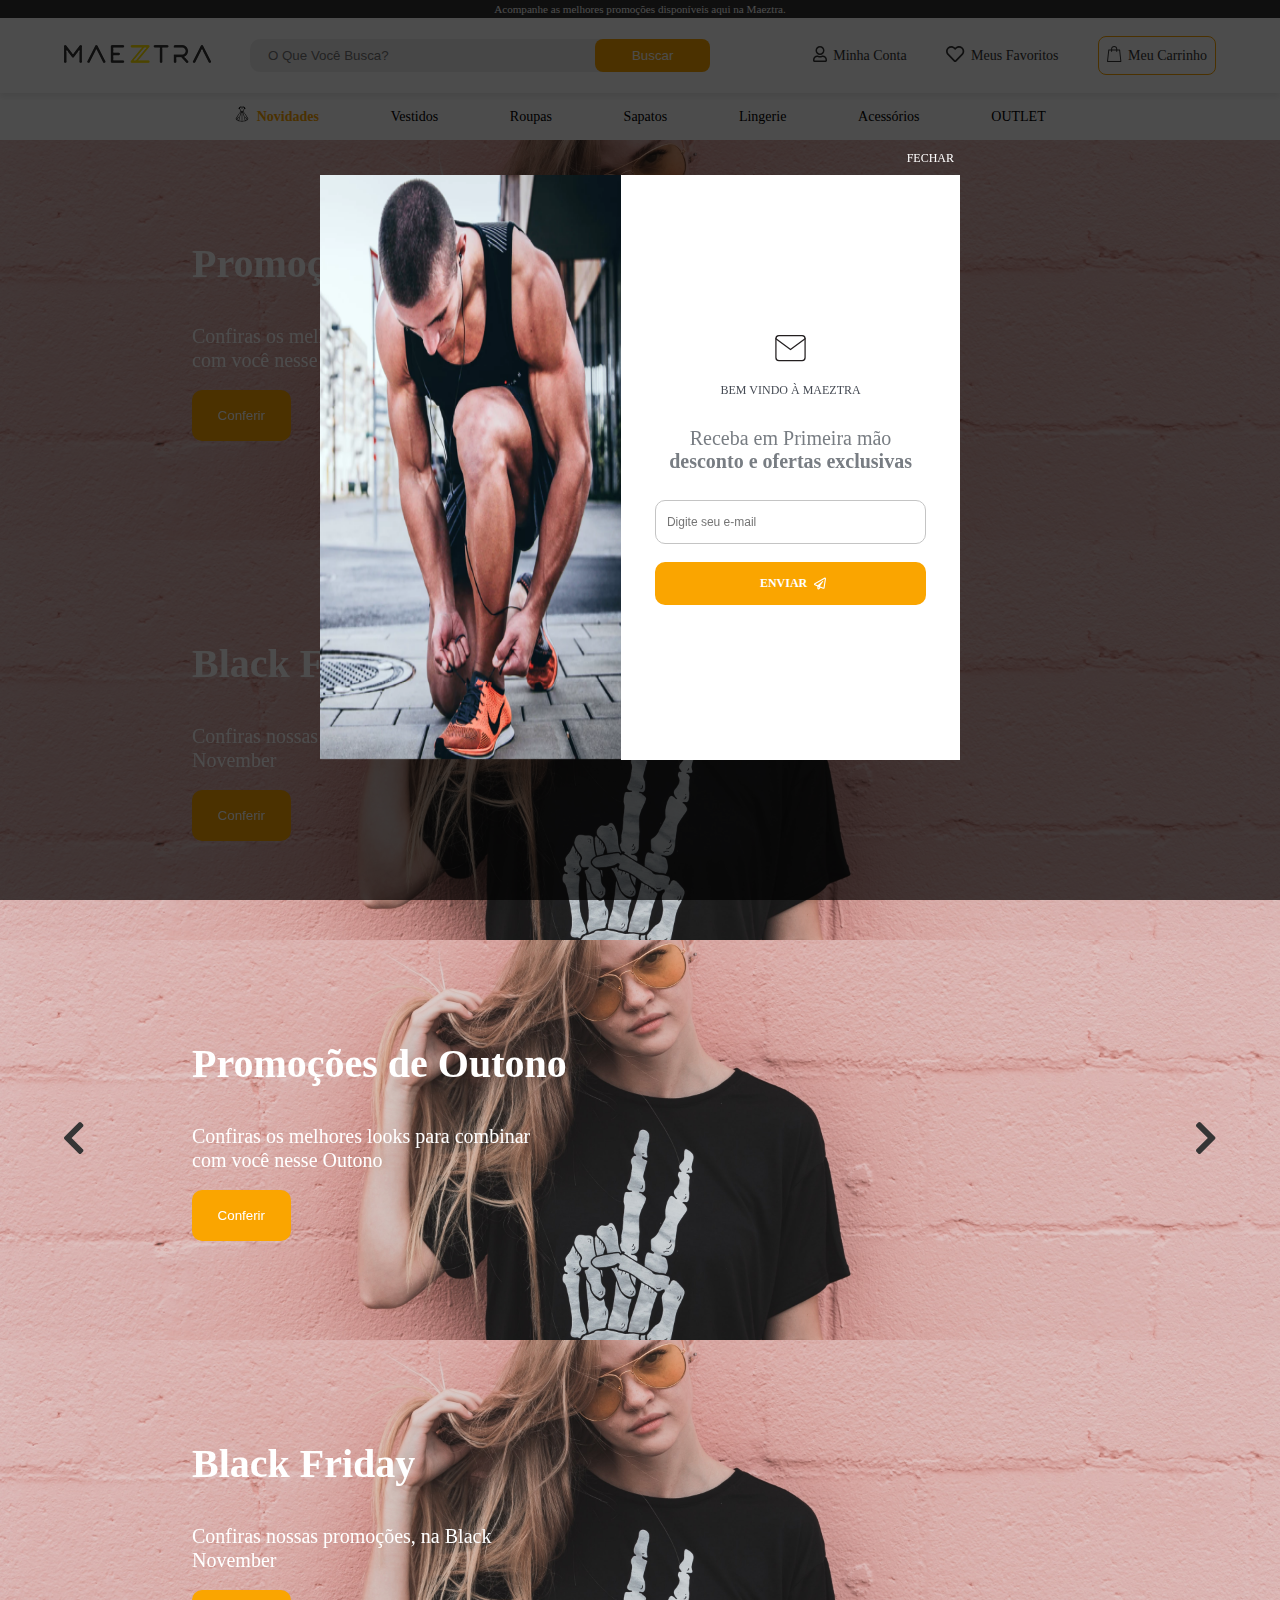
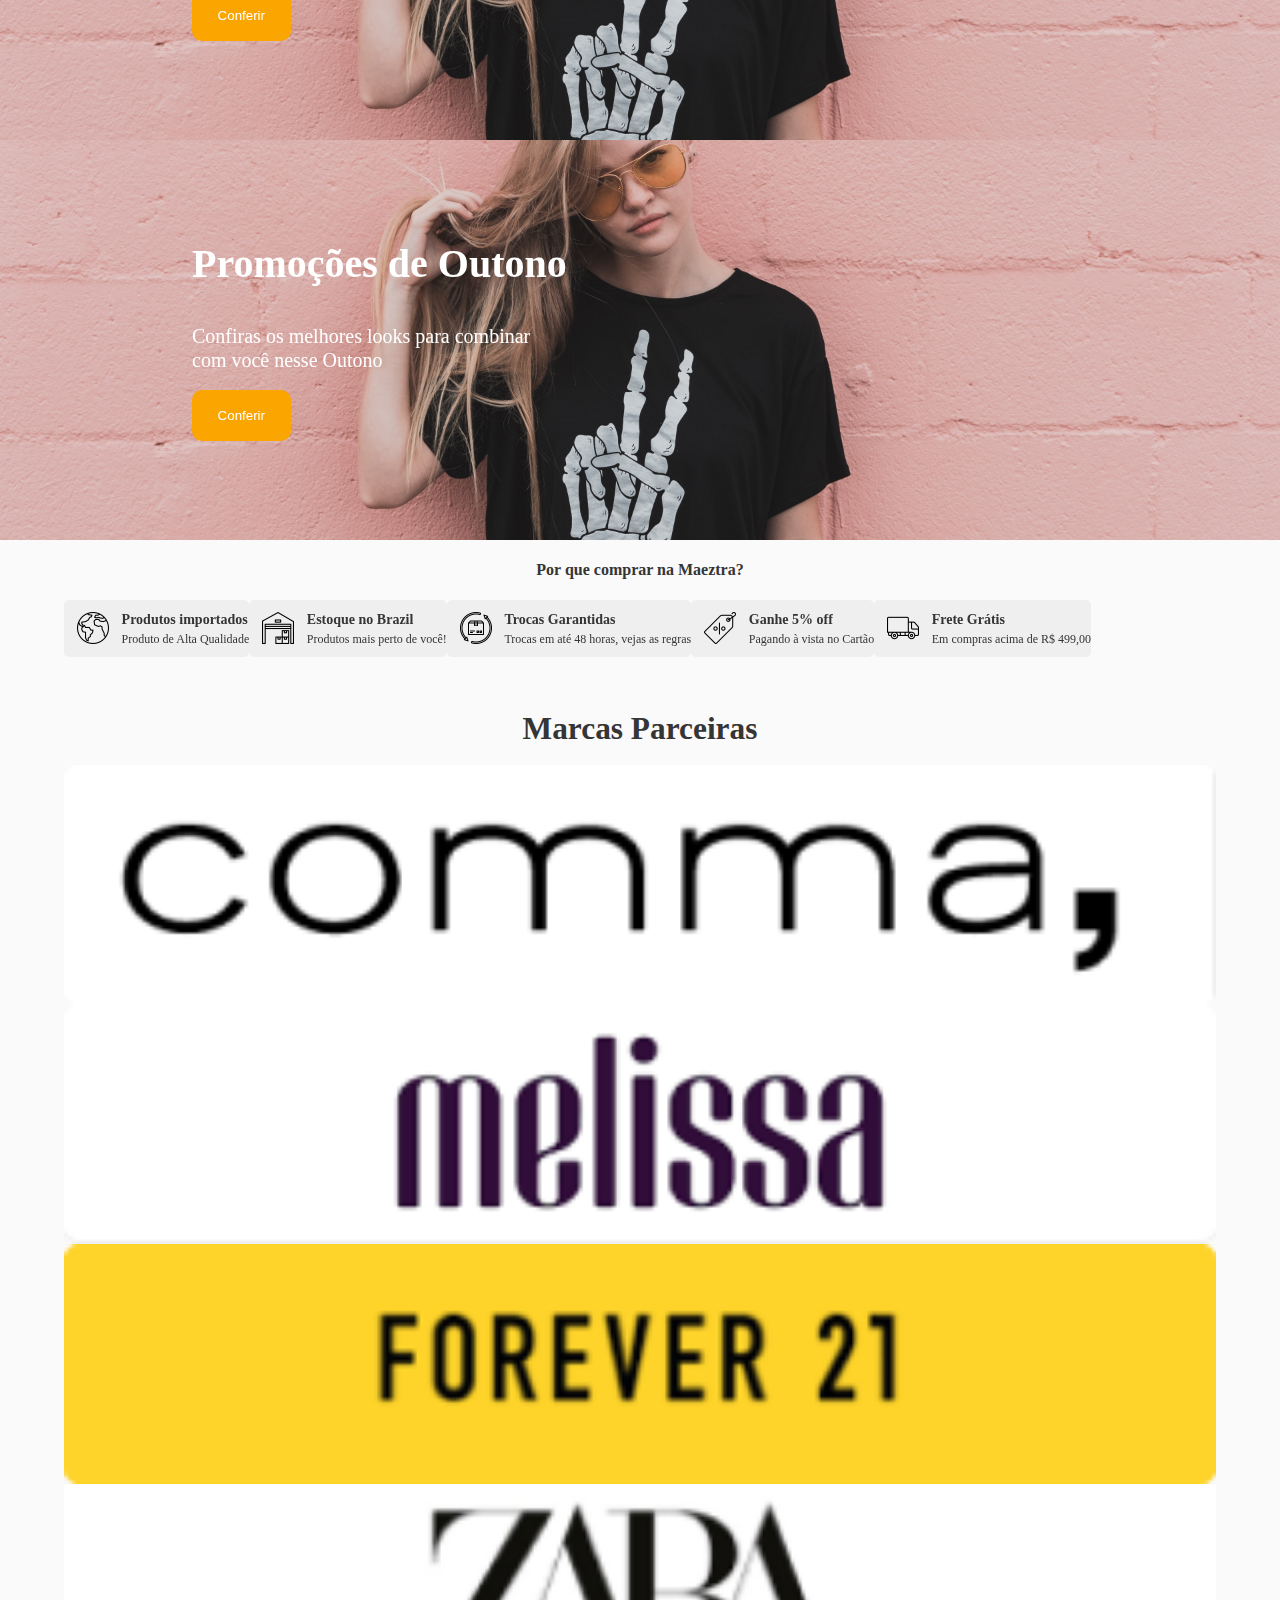
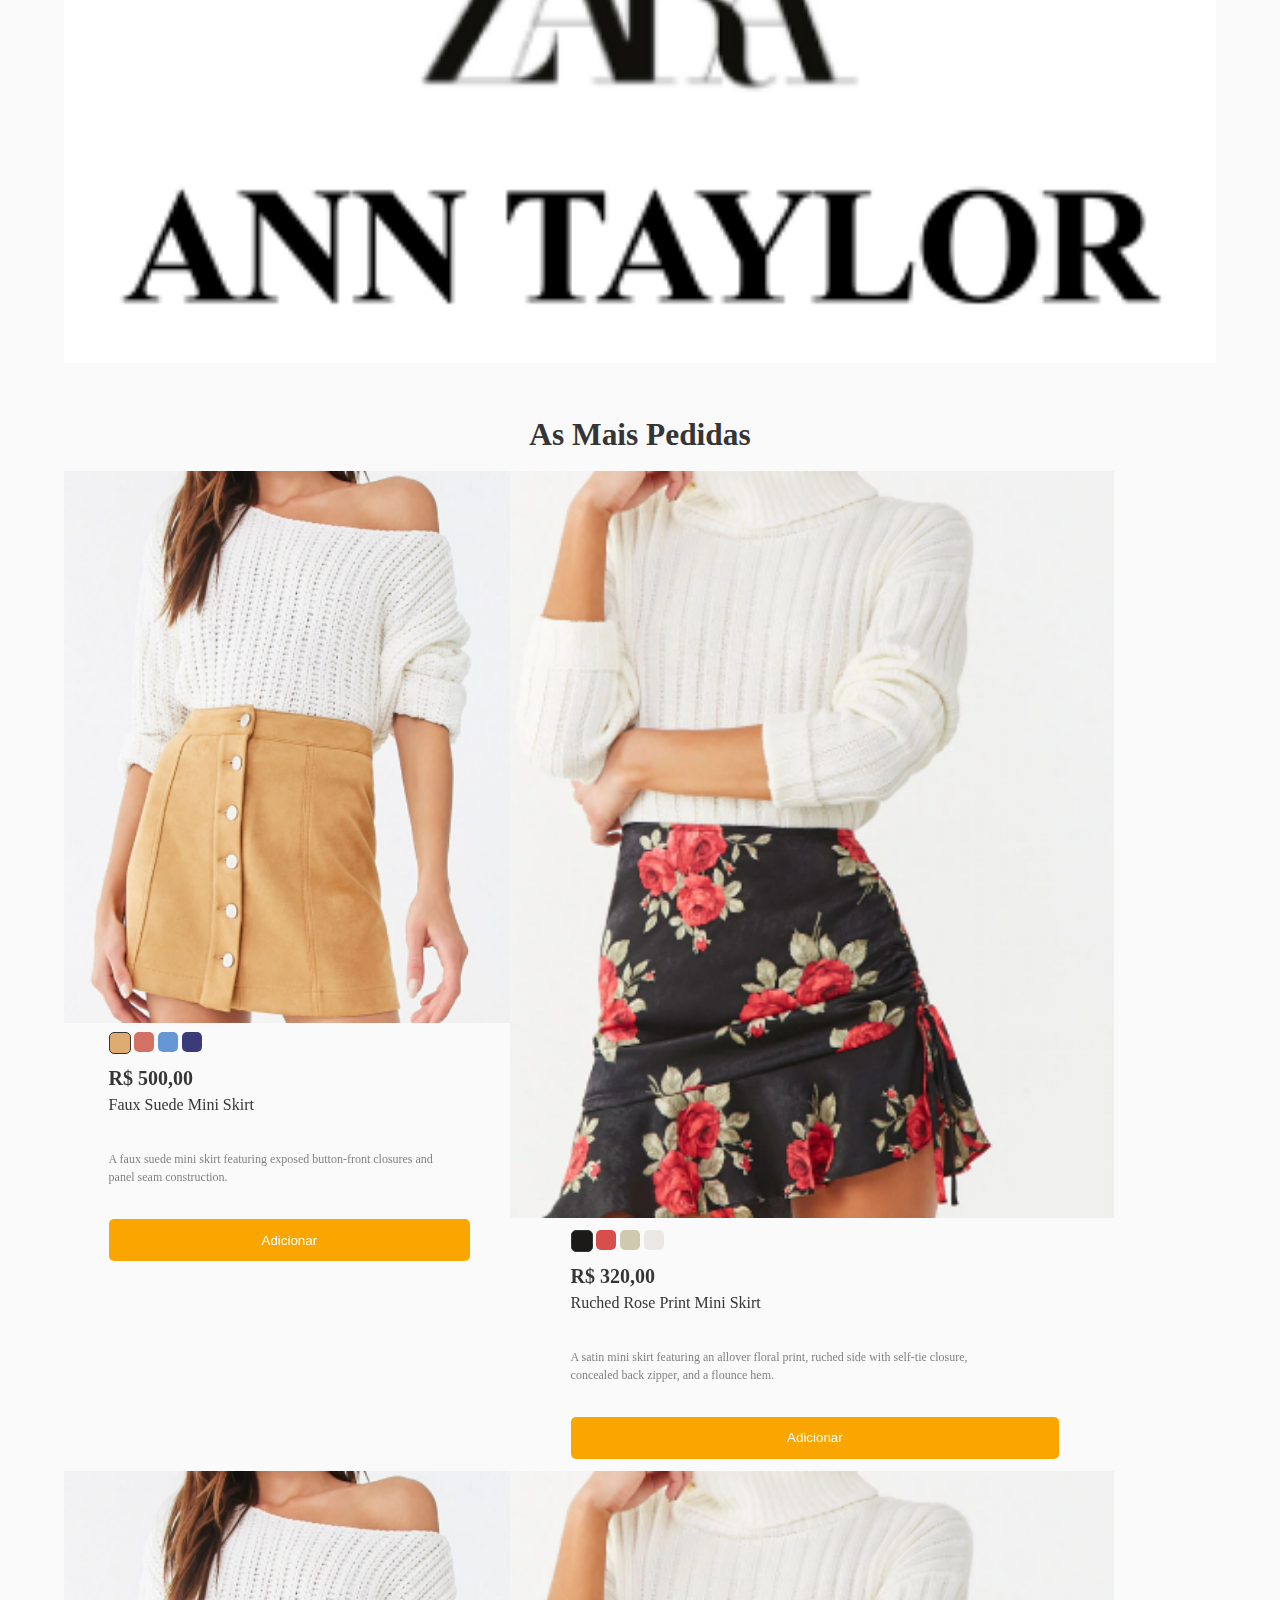
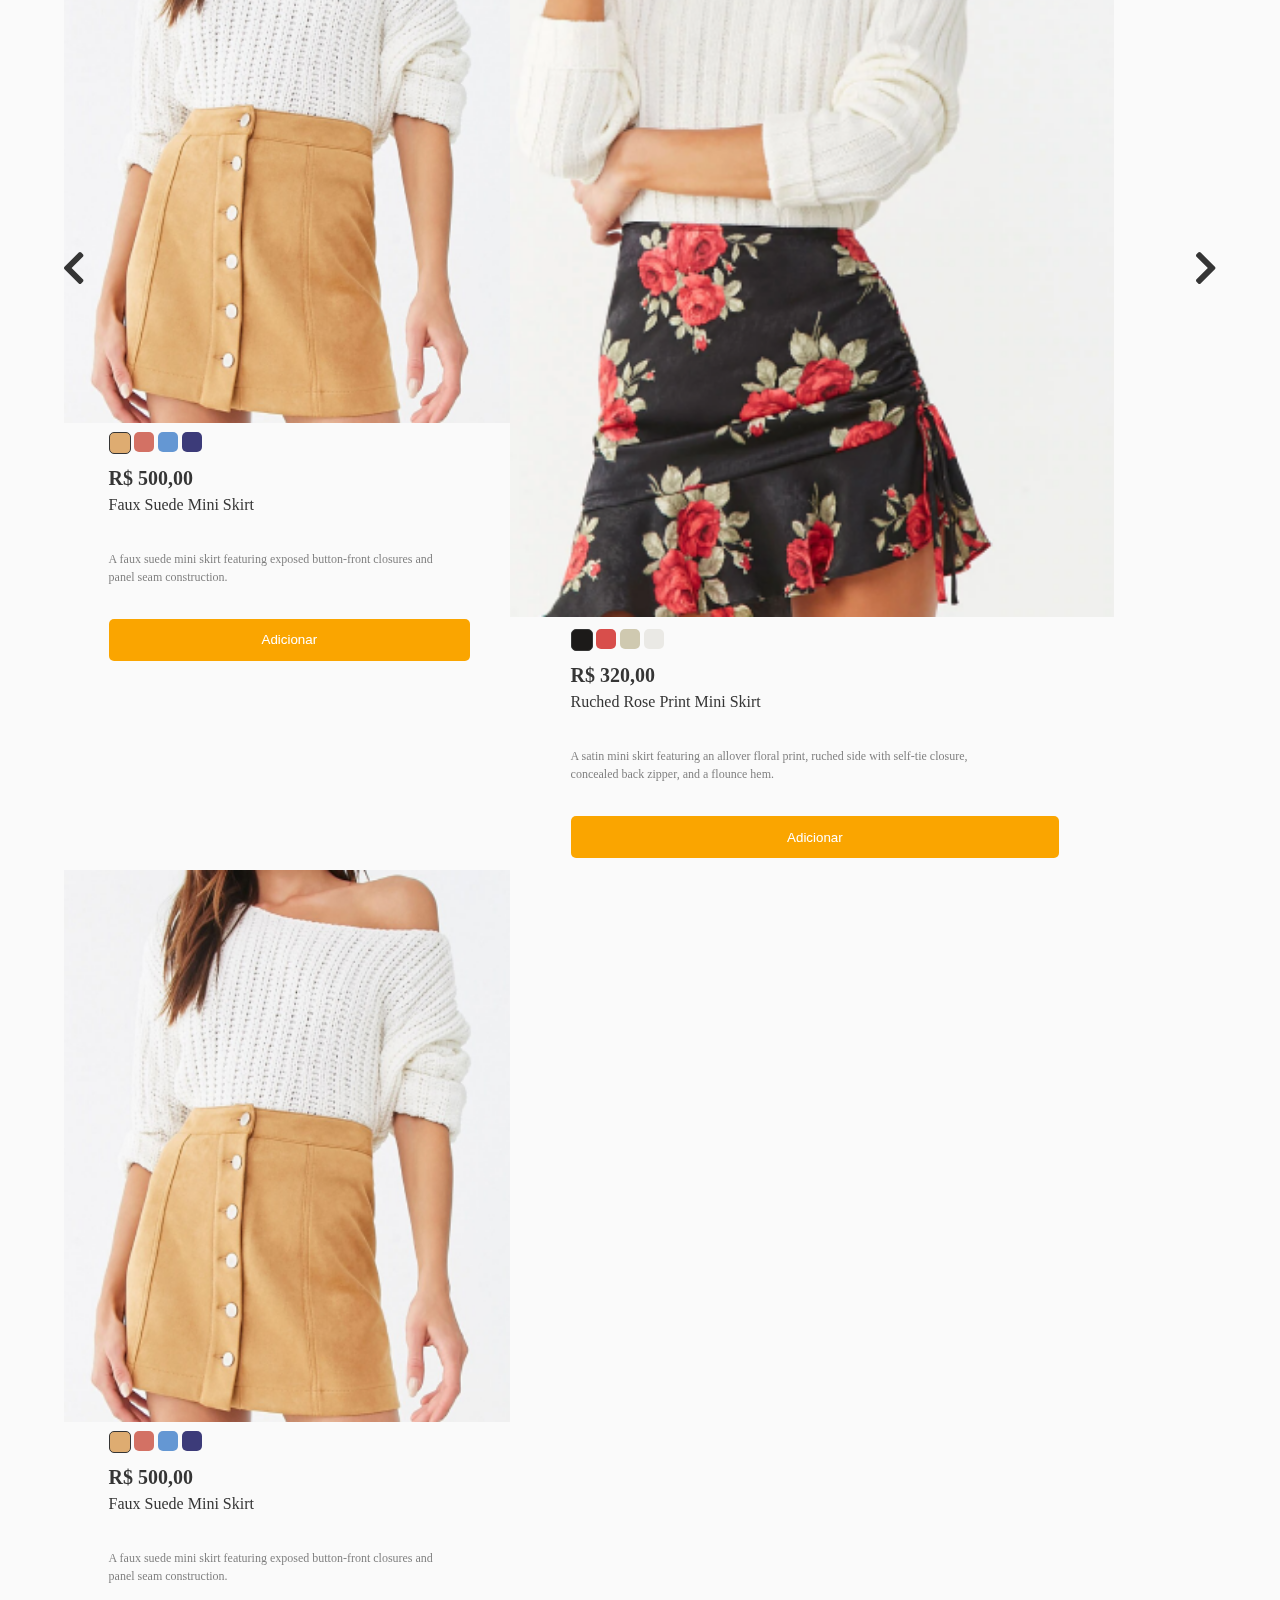
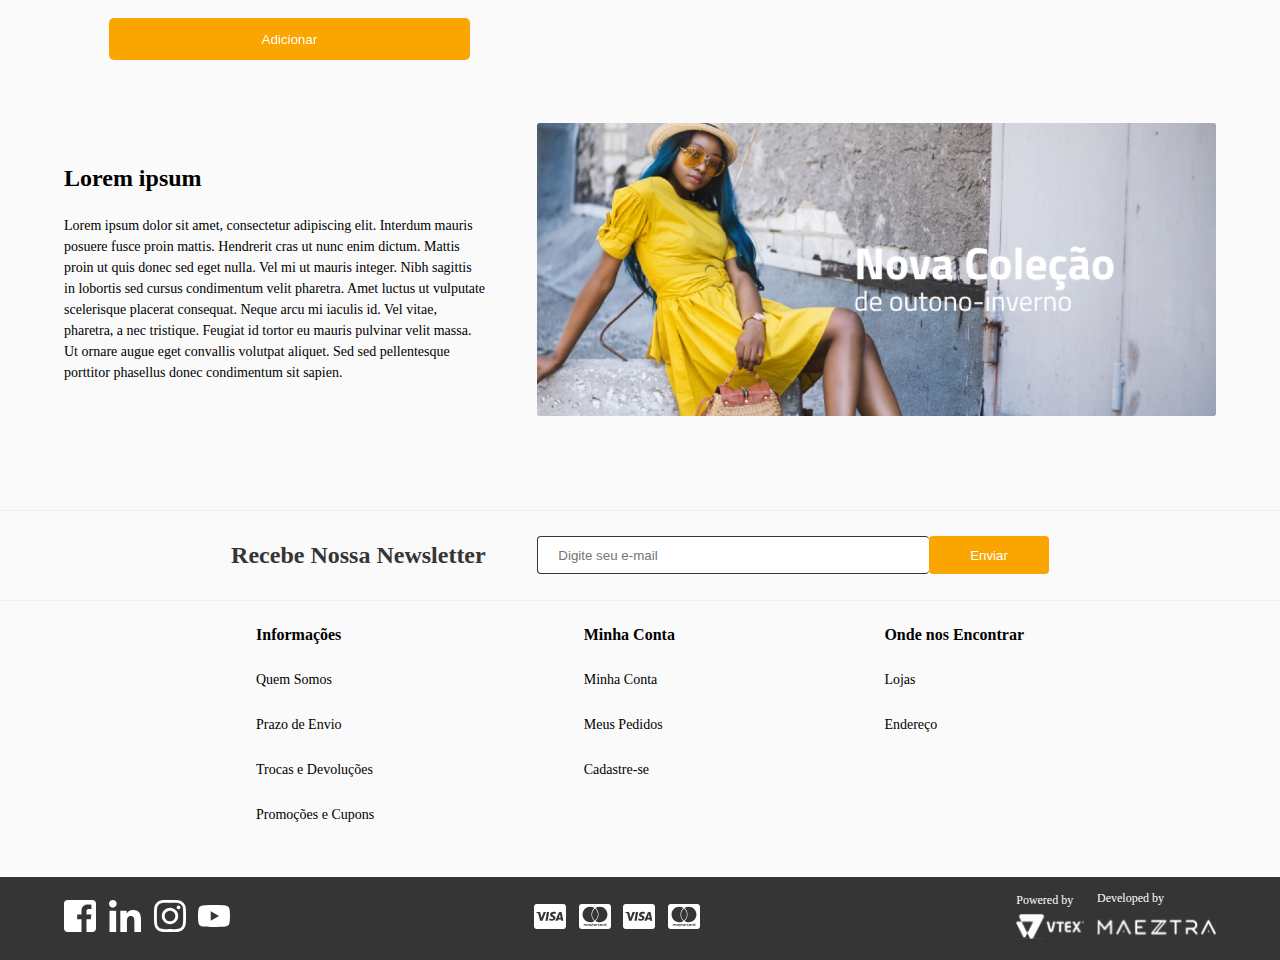
<file: index.html>
<!DOCTYPE html>
<html lang="pt-br">
  <head>
    <meta charset="UTF-8" />
    <meta http-equiv="X-UA-Compatible" content="IE=edge" />
    <meta name="viewport" content="width=device-width, initial-scale=1.0" />
    <title>Home - Maeztra Store</title>
    <link
      rel="shortcut icon"
      href="./src/static/icons/favicon.ico"
      type="image/x-icon"
    />
    <link rel="stylesheet" href="./src/assets/styles/styles.css" />
    <script
      src="https://code.jquery.com/jquery-3.6.1.min.js"
      integrity="sha256-o88AwQnZB+VDvE9tvIXrMQaPlFFSUTR+nldQm1LuPXQ="
      crossorigin="anonymous"
    ></script>
    <script
      src="https://cdnjs.cloudflare.com/ajax/libs/OwlCarousel2/2.3.4/owl.carousel.min.js"
      integrity="sha512-bPs7Ae6pVvhOSiIcyUClR7/q2OAsRiovw4vAkX+zJbw3ShAeeqezq50RIIcIURq7Oa20rW2n2q+fyXBNcU9lrw=="
      crossorigin="anonymous"
      referrerpolicy="no-referrer"
    ></script>
    <script
      src="https://cdnjs.cloudflare.com/ajax/libs/OwlCarousel2/2.3.4/owl.carousel.js"
      integrity="sha512-gY25nC63ddE0LcLPhxUJGFxa2GoIyA5FLym4UJqHDEMHjp8RET6Zn/SHo1sltt3WuVtqfyxECP38/daUc/WVEA=="
      crossorigin="anonymous"
      referrerpolicy="no-referrer"
    ></script>
    <link
      rel="stylesheet"
      href="https://cdnjs.cloudflare.com/ajax/libs/OwlCarousel2/2.3.4/assets/owl.carousel.css"
      integrity="sha512-UTNP5BXLIptsaj5WdKFrkFov94lDx+eBvbKyoe1YAfjeRPC+gT5kyZ10kOHCfNZqEui1sxmqvodNUx3KbuYI/A=="
      crossorigin="anonymous"
      referrerpolicy="no-referrer"
    />
    <link
      rel="stylesheet"
      href="https://cdnjs.cloudflare.com/ajax/libs/OwlCarousel2/2.3.4/assets/owl.theme.default.css"
      integrity="sha512-OTcub78R3msOCtY3Tc6FzeDJ8N9qvQn1Ph49ou13xgA9VsH9+LRxoFU6EqLhW4+PKRfU+/HReXmSZXHEkpYoOA=="
      crossorigin="anonymous"
      referrerpolicy="no-referrer"
    />

    <script
      type="text/javascript"
      src="./src/assets/scripts/carousel/banner/index.js"
    ></script>
    <script
      type="text/javascript"
      src="./src/assets/scripts/carousel/partners/index.js"
    ></script>
    <script
      type="text/javascript"
      src="./src/assets/scripts/carousel/information/index.js"
    ></script>
    <script
      type="text/javascript"
      src="./src/assets/scripts/carousel/products/index.js"
    ></script>
    <script
      type="text/javascript"
      src="./src/assets/scripts/palet/index.js"
    ></script>
    <script
      type="text/javascript"
      src="./src/assets/scripts/modal/newsletter/index.js"
    ></script>
    <script
      type="text/javascript"
      src="./src/assets/scripts/modal/menu/index.js"
    ></script>
    <script
      type="text/javascript"
      src="./src/assets/scripts/collapse/index.js"
    ></script>
  </head>
  <body>
    <header class="grid">
      <div class="flex">
        <p>Acompanhe as melhores promoções disponíveis aqui na Maeztra.</p>
      </div>
      <nav class="flex nav-mobile">
        <ul>
          <div class="menu-mobile">
            <li>
              <img src="./src/static/icons/icon-menu.svg" alt="" />
            </li>
          </div>
          <div class="header-logo">
            <li>
              <a href="/">
                <picture>
                  <source
                    srcset="./src/static/icons/icon-brand-maeztra-mobile.svg"
                    media="(max-width:600px)"
                  />
                  <img
                    src="./src/static/icons/icon-brand-maeztra.svg"
                    alt="Logo Maeztra"
                  />
                </picture>
              </a>
            </li>
          </div>
          <div class="header-search">
            <li>
              <form action="#">
                <div>
                  <input
                    type="search"
                    name="search"
                    id="search"
                    placeholder="O Que Você Busca?"
                  />
                  <button type="submit">Buscar</button>
                </div>
              </form>
            </li>
          </div>

          <div class="header-menu">
            <li id="close-menu" class="close-menu">
              <p>fechar</p>
            </li>
            <li>
              <div>
                <img
                  src="./src/static/icons/icon-user.svg"
                  alt="Icone minha conta"
                />
              </div>
              <div>
                <a href="#">
                  <p>Minha Conta</p>
                </a>
              </div>
            </li>
            <li>
              <div>
                <img
                  src="./src/static/icons/icon-heart.svg"
                  alt="Icone meus favoritos"
                />
              </div>
              <div>
                <a href="#">
                  <p>Meus Favoritos</p>
                </a>
              </div>
            </li>

            <li>
              <div>
                <img
                  src="./src/static/icons/icon-bag.svg"
                  alt="Icone meu carrinho"
                />
              </div>
              <div>
                <a href="#">
                  <p>Meu Carrinho</p>
                </a>
              </div>
            </li>
          </div>
          <div class="header-menu-mobile">
            <li>
              <a href="#">
                <img
                  src="./src/static/icons/icon-search.svg"
                  alt="Icone de pesquisa"
                />
              </a>
            </li>
            <li>
              <a href="#">
                <img
                  src="./src/static/icons/icon-shoppingbag.svg"
                  alt="Icone meu carrinho"
                />
              </a>
            </li>
          </div>
        </ul>
      </nav>
    </header>

    <section class="grid modal-newsletter open">
      <div class="flex">
        <div class="newsletter-container">
          <span id="close-modal">
            <button>fechar</button>
          </span>
          <div class="newsletter-content">
            <div class="newsletter-image">
              <img
                src="./src/static/imgs/img-5.png"
                alt="Imagem da newsletter"
              />
            </div>
            <div>
              <div>
                <div>
                  <img
                    src="./src/static/icons/icon-email-newsletter.svg"
                    alt="Icone de E-mail"
                  />
                  <p>Bem Vindo à MAEZTRA</p>
                </div>
                <div>
                  <p>Receba em Primeira mão</p>
                  <p>desconto e ofertas exclusivas</p>
                </div>
                <form action="#" method="post">
                  <input
                    type="text"
                    name="email"
                    id="email"
                    placeholder="Digite seu e-mail"
                  />
                  <div>
                    <button type="submit">enviar</button>
                    <img
                      src="./src/static/icons/icon-paper-plane.svg"
                      alt="Icone de Enviar"
                    />
                  </div>
                </form>
              </div>
            </div>
          </div>
        </div>
      </div>
    </section>

    <section class="grid section-navigation">
      <div class="flex">
        <ul>
          <li>
            <div>
              <img
                src="./src/static/icons/icon-dress.svg"
                alt="Icone de vestido"
              />
            </div>
            <div>
              <a href="#"> <p>Novidades</p></a>
            </div>
          </li>
          <li>
            <a href="#"> <p>Vestidos</p></a>
          </li>
          <li>
            <a href="#"> <p>Roupas</p></a>
          </li>
          <li>
            <a href="#"> <p>Sapatos</p></a>
          </li>
          <li>
            <a href="#"> <p>Lingerie</p></a>
          </li>
          <li>
            <a href="#"> <p>Acessórios</p></a>
          </li>
          <li>
            <a href="#"> <p>OUTLET</p></a>
          </li>
        </ul>
      </div>
    </section>

    <section class="grid section-banner">
      <div class="owl-prev-banner">
        <img src="./src/static/icons/icon-prev.svg" alt="Icone de anterior" />
      </div>
      <div class="flex owl-carousel-banner owl-carousel owl-theme owl-loaded">
        <div class="owl-stage-outer">
          <div class="owl-stage">
            <div class="owl-item">
              <div>
                <picture>
                  <source
                    srcset="./src/static/imgs/img-1-mobile.png"
                    media="(max-width:600px)"
                  />
                  <img
                    src="./src/static/imgs/img-1.png"
                    alt="Imagem de fundo"
                  />
                </picture>
              </div>
              <div class="banner-container">
                <div class="banner-informations">
                  <div>
                    <h1>Promoções de Outono</h1>
                  </div>
                  <div>
                    <p>
                      Confiras os melhores looks para combinar com você nesse
                      Outono
                    </p>
                  </div>
                  <div>
                    <button>Conferir</button>
                  </div>
                </div>
              </div>
            </div>
            <div class="owl-item">
              <div>
                <picture>
                  <source
                    srcset="./src/static/imgs/img-1-mobile.png"
                    media="(max-width:600px)"
                  />
                  <img
                    src="./src/static/imgs/img-1.png"
                    alt="Imagem de fundo"
                  />
                </picture>
              </div>
              <div class="banner-container">
                <div class="banner-informations">
                  <div>
                    <h1>Black Friday</h1>
                  </div>
                  <div>
                    <p>Confiras nossas promoções, na Black November</p>
                  </div>
                  <div>
                    <button>Conferir</button>
                  </div>
                </div>
              </div>
            </div>
            <div class="owl-item">
              <div>
                <picture>
                  <source
                    srcset="./src/static/imgs/img-1-mobile.png"
                    media="(max-width:600px)"
                  />
                  <img
                    src="./src/static/imgs/img-1.png"
                    alt="Imagem de fundo"
                  />
                </picture>
              </div>
              <div class="banner-container">
                <div class="banner-informations">
                  <div>
                    <h1>Promoções de Outono</h1>
                  </div>
                  <div>
                    <p>
                      Confiras os melhores looks para combinar com você nesse
                      Outono
                    </p>
                  </div>
                  <div>
                    <button>Conferir</button>
                  </div>
                </div>
              </div>
            </div>
            <div class="owl-item">
              <div>
                <picture>
                  <source
                    srcset="./src/static/imgs/img-1-mobile.png"
                    media="(max-width:600px)"
                  />
                  <img
                    src="./src/static/imgs/img-1.png"
                    alt="Imagem de fundo"
                  />
                </picture>
              </div>
              <div class="banner-container">
                <div class="banner-informations">
                  <div>
                    <h1>Black Friday</h1>
                  </div>
                  <div>
                    <p>Confiras nossas promoções, na Black November</p>
                  </div>
                  <div>
                    <button>Conferir</button>
                  </div>
                </div>
              </div>
            </div>
            <div class="owl-item">
              <div>
                <picture>
                  <source
                    srcset="./src/static/imgs/img-1-mobile.png"
                    media="(max-width:600px)"
                  />
                  <img
                    src="./src/static/imgs/img-1.png"
                    alt="Imagem de fundo"
                  />
                </picture>
              </div>
              <div class="banner-container">
                <div class="banner-informations">
                  <div>
                    <h1>Promoções de Outono</h1>
                  </div>
                  <div>
                    <p>
                      Confiras os melhores looks para combinar com você nesse
                      Outono
                    </p>
                  </div>
                  <div>
                    <button>Conferir</button>
                  </div>
                </div>
              </div>
            </div>
          </div>
        </div>
      </div>
      <div class="owl-next-banner">
        <img src="./src/static/icons/icon-next.svg" alt="Icone de próximo" />
      </div>
    </section>

    <section class="grid section-informations carrousel-container">
      <div class="flex">
        <p>Por que comprar na Maeztra?</p>
      </div>
      <div class="flex carrousel-content">
        <ul class="owl-carousel-infos owl-carousel owl-theme owl-loaded">
          <div class="owl-stage-outer">
            <div class="owl-stage items">
              <div class="owl-item">
                <li>
                  <div>
                    <img
                      src="./src/static/icons/icon-world.svg"
                      alt="Icone de produtos importados"
                    />
                  </div>
                  <div>
                    <p>Produtos importados</p>
                    <p>Produto de Alta Qualidade</p>
                  </div>
                </li>
              </div>
              <div class="owl-item">
                <li>
                  <div>
                    <img
                      src="./src/static/icons/icon-stock.svg"
                      alt="Icone de estoque"
                    />
                  </div>
                  <div>
                    <p>Estoque no Brazil</p>
                    <p>Produtos mais perto de você!</p>
                  </div>
                </li>
              </div>
              <div class="owl-item">
                <li>
                  <div>
                    <img
                      src="./src/static/icons/icon-package.svg"
                      alt="Icone de garantia"
                    />
                  </div>
                  <div>
                    <p>Trocas Garantidas</p>
                    <p>Trocas em até 48 horas, vejas as regras</p>
                  </div>
                </li>
              </div>
              <div class="owl-item">
                <li>
                  <div>
                    <img
                      src="./src/static/icons/icon-offer.svg"
                      alt="Icone de oferta"
                    />
                  </div>
                  <div>
                    <p>Ganhe 5% off</p>
                    <p>Pagando à vista no Cartão</p>
                  </div>
                </li>
              </div>
              <div class="owl-item">
                <li>
                  <div>
                    <img
                      src="./src/static/icons/icon-truck.svg"
                      alt="Icone de frete gratis"
                    />
                  </div>
                  <div>
                    <p>Frete Grátis</p>
                    <p>Em compras acima de R$ 499,00</p>
                  </div>
                </li>
              </div>
            </div>
          </div>
        </ul>
      </div>
    </section>

    <section class="grid section-partners carrousel-container">
      <div class="flex">
        <h1>Marcas Parceiras</h1>
      </div>
      <div class="flex carrousel-content">
        <ul class="owl-carousel-partners owl-carousel owl-theme owl-loaded">
          <div class="owl-stage-outer">
            <div class="owl-stage">
              <li class="owl-item">
                <a href="https://www.comma-store.eu/">
                  <img
                    src="./src/static/imgs/logo-comma.png"
                    alt="Logo da marca Comma"
                  />
                </a>
              </li>
              <li class="owl-item">
                <a href="https://www.melissa.com.br/">
                  <img
                    src="./src/static/imgs/logo-melissa.png"
                    alt="Logo da marca Melissa"
                  />
                </a>
              </li>
              <li class="owl-item">
                <a href="https://www.forever21.com/">
                  <img
                    src="./src/static/imgs/logo-forever.png"
                    alt="Logo da marca Forever 21"
                  />
                </a>
              </li>
              <li class="owl-item">
                <a href="https://www.zara.com/br/">
                  <img
                    src="./src/static/imgs/logo-zara.png"
                    alt="Logo da marca Zara"
                  />
                </a>
              </li>
              <li class="owl-item">
                <a href="https://www.anntaylor.com/">
                  <img
                    src="./src/static/imgs/logo-ann-taylor.png"
                    alt="Logo da marca Ann Taylor"
                  />
                </a>
              </li>
            </div>
          </div>
        </ul>
      </div>
    </section>

    <section class="grid section-products carrousel-container">
      <div class="flex">
        <h1>As Mais Pedidas</h1>
      </div>
      <div class="flex carrousel-products">
        <div class="owl-prev-products">
          <img src="./src/static/icons/icon-prev.svg" alt="Icone de anterior" />
        </div>
        <ul class="owl-carousel-products owl-carousel owl-theme owl-loaded">
          <div class="owl-stage-outer">
            <div class="owl-stage">
              <li class="owl-item">
                <div>
                  <img
                    src="./src/static/imgs/img-2.png"
                    alt="Imagem do produto"
                  />
                </div>
                <div class="product-info">
                  <ul>
                    <li class="brow-color active"></li>
                    <li class="salmon-color"></li>
                    <li class="blue-color"></li>
                    <li class="purple-color"></li>
                  </ul>
                  <div>
                    <div>
                      <p>R$ 500,00</p>
                      <p>Faux Suede Mini Skirt</p>
                    </div>
                    <div>
                      <p>
                        A faux suede mini skirt featuring exposed button-front
                        closures and panel seam construction.
                      </p>
                    </div>

                    <button>Adicionar</button>
                  </div>
                </div>
              </li>
              <li class="owl-item">
                <div>
                  <img
                    src="./src/static/imgs/img-3.png"
                    alt="Imagem do produto"
                  />
                </div>
                <div class="product-info">
                  <ul>
                    <li class="black-color active"></li>
                    <li class="wine-color"></li>
                    <li class="beige-color"></li>
                    <li class="grey-color"></li>
                  </ul>
                  <div>
                    <div>
                      <p>R$ 320,00</p>
                      <p>Ruched Rose Print Mini Skirt</p>
                    </div>
                    <div>
                      <p>
                        A satin mini skirt featuring an allover floral print,
                        ruched side with self-tie closure, concealed back
                        zipper, and a flounce hem.
                      </p>
                    </div>

                    <button>Adicionar</button>
                  </div>
                </div>
              </li>
              <li class="owl-item">
                <div>
                  <img
                    src="./src/static/imgs/img-2.png"
                    alt="Imagem do produto"
                  />
                </div>
                <div class="product-info">
                  <ul>
                    <li class="brow-color active"></li>
                    <li class="salmon-color"></li>
                    <li class="blue-color"></li>
                    <li class="purple-color"></li>
                  </ul>
                  <div>
                    <div>
                      <p>R$ 500,00</p>
                      <p>Faux Suede Mini Skirt</p>
                    </div>
                    <div>
                      <p>
                        A faux suede mini skirt featuring exposed button-front
                        closures and panel seam construction.
                      </p>
                    </div>

                    <button>Adicionar</button>
                  </div>
                </div>
              </li>
              <li class="owl-item">
                <div>
                  <img
                    src="./src/static/imgs/img-3.png"
                    alt="Imagem do produto"
                  />
                </div>
                <div class="product-info">
                  <ul>
                    <li class="black-color active"></li>
                    <li class="wine-color"></li>
                    <li class="beige-color"></li>
                    <li class="grey-color"></li>
                  </ul>
                  <div>
                    <div>
                      <p>R$ 320,00</p>
                      <p>Ruched Rose Print Mini Skirt</p>
                    </div>
                    <div>
                      <p>
                        A satin mini skirt featuring an allover floral print,
                        ruched side with self-tie closure, concealed back
                        zipper, and a flounce hem.
                      </p>
                    </div>

                    <button>Adicionar</button>
                  </div>
                </div>
              </li>
              <li class="owl-item">
                <div>
                  <img
                    src="./src/static/imgs/img-2.png"
                    alt="Imagem do produto"
                  />
                </div>
                <div class="product-info">
                  <ul>
                    <li class="brow-color active"></li>
                    <li class="salmon-color"></li>
                    <li class="blue-color"></li>
                    <li class="purple-color"></li>
                  </ul>
                  <div>
                    <div>
                      <p>R$ 500,00</p>
                      <p>Faux Suede Mini Skirt</p>
                    </div>
                    <div>
                      <p>
                        A faux suede mini skirt featuring exposed button-front
                        closures and panel seam construction.
                      </p>
                    </div>

                    <button>Adicionar</button>
                  </div>
                </div>
              </li>
            </div>
          </div>
        </ul>
        <div class="owl-next-products">
          <img src="./src/static/icons/icon-next.svg" alt="Icone de próximo" />
        </div>
      </div>
    </section>

    <section class="grid section-news">
      <div class="flex">
        <div class="news-container">
          <div>
            <div>
              <h1>Lorem ipsum</h1>
            </div>
            <div>
              <p>
                Lorem ipsum dolor sit amet, consectetur adipiscing elit.
                Interdum mauris posuere fusce proin mattis. Hendrerit cras ut
                nunc enim dictum. Mattis proin ut quis donec sed eget nulla. Vel
                mi ut mauris integer. Nibh sagittis in lobortis sed cursus
                condimentum velit pharetra. Amet luctus ut vulputate scelerisque
                placerat consequat. Neque arcu mi iaculis id. Vel vitae,
                pharetra, a nec tristique. Feugiat id tortor eu mauris pulvinar
                velit massa. Ut ornare augue eget convallis volutpat aliquet.
                Sed sed pellentesque porttitor phasellus donec condimentum sit
                sapien.
              </p>
            </div>
          </div>
          <div>
            <picture>
              <source
                srcset="./src/static/imgs/img-4-mobile.png"
                media="(max-width:600px)"
              />
              <img
                src="./src/static/imgs/img-4.png"
                alt="Banner de novas informações"
              />
            </picture>
          </div>
        </div>
      </div>
    </section>

    <section class="grid section-newsletter">
      <div class="flex">
        <div>
          <h1>Recebe Nossa Newsletter</h1>
        </div>
        <div class="newsletter-form">
          <form action="#">
            <div>
              <input
                type="search"
                name="search"
                id="search"
                placeholder="Digite seu e-mail"
              />
              <button type="submit">Enviar</button>
            </div>
          </form>
        </div>
      </div>
    </section>

    <footer class="grid">
      <div class="flex">
        <div>
          <ul class="collapse">
            <li>
              <p>Informações</p>
              <img src="./src/static/icons/icon-plus.svg" alt="Icone de mais" />
            </li>
            <div>
              <li>
                <a href="#">
                  <p>Quem Somos</p>
                </a>
              </li>
              <li>
                <a href="#">
                  <p>Prazo de Envio</p>
                </a>
              </li>
              <li>
                <a href="#">
                  <p>Trocas e Devoluções</p>
                </a>
              </li>
              <li>
                <a href="#">
                  <p>Promoções e Cupons</p>
                </a>
              </li>
            </div>
          </ul>
          <ul class="collapse">
            <li>
              <p>Minha Conta</p>
              <img src="./src/static/icons/icon-plus.svg" alt="Icone de mais" />
            </li>
            <div>
              <li>
                <a href="#">
                  <p>Minha Conta</p>
                </a>
              </li>
              <li>
                <a href="#">
                  <p>Meus Pedidos</p>
                </a>
              </li>
              <li>
                <a href="#">
                  <p>Cadastre-se</p>
                </a>
              </li>
            </div>
          </ul>
          <ul class="collapse">
            <li>
              <p>Onde nos Encontrar</p>
              <img src="./src/static/icons/icon-plus.svg" alt="Icone de mais" />
            </li>
            <div>
              <li>
                <a href="#">
                  <p>Lojas</p>
                </a>
              </li>
              <li>
                <a href="#">
                  <p>Endereço</p>
                </a>
              </li>
            </div>
          </ul>
        </div>
      </div>
      <div class="flex">
        <div class="icons-footer">
          <ul>
            <li>
              <a href="https://pt-br.facebook.com/maeztraconsultoria/">
                <img
                  src="./src/static/icons/icon-facebook.svg"
                  alt="Icone do Facebook"
                />
              </a>
            </li>
            <li>
              <a
                href="https://www.linkedin.com/company/maeztra/?originalSubdomain=br"
              >
                <img
                  src="./src/static/icons/icon-linkedin.svg"
                  alt="Icone do LinkedIn"
                />
              </a>
            </li>
            <li>
              <a href="https://www.instagram.com/maeztra_consultoria/">
                <img
                  src="./src/static/icons/icon-instagram.svg"
                  alt="Icone do Instagram"
                />
              </a>
            </li>
            <li>
              <a href="https://www.youtube.com/c/QuatrodigitalBr/featured">
                <img
                  src="./src/static/icons/icon-youtube.svg"
                  alt="Icone do Youtube"
                />
              </a>
            </li>
          </ul>
          <ul>
            <li>
              <img
                src="./src/static/icons/icon-visa.svg"
                alt="Icone da bandeira Visa"
              />
            </li>
            <li>
              <img
                src="./src/static/icons/icon-mastercard.svg"
                alt="Icone da bandeira Mastercard"
              />
            </li>
            <li>
              <img
                src="./src/static/icons/icon-visa.svg"
                alt="Icone da bandeira Visa"
              />
            </li>
            <li>
              <img
                src="./src/static/icons/icon-mastercard.svg"
                alt="Icone da bandeira Mastercard"
              />
            </li>
          </ul>
          <ul>
            <li>
              <div>
                <p>Powered by</p>
              </div>
              <div>
                <a href="https://vtex.com/br-pt/">
                  <picture>
                    <source
                      srcset="./src/static/icons/icon-vtex-footer-mobile.svg"
                      media="(max-width:600px)"
                    />
                    <img
                      src="./src/static/icons/icon-vtex-footer.svg"
                      alt="Icone da VTEX"
                    />
                  </picture>
                </a>
              </div>
            </li>
            <li>
              <div>
                <p>Developed by</p>
              </div>
              <div>
                <a href="https://maeztra.com/">
                  <picture>
                    <source
                      srcset="./src/static/icons/icon-maeztra-footer-mobile.svg"
                      media="(max-width:600px)"
                    />
                    <img
                      src="./src/static/icons/icon-maeztra-footer.svg"
                      alt="Icone da Maeztra"
                    />
                  </picture>
                </a>
              </div>
            </li>
          </ul>
        </div>
      </div>
    </footer>
  </body>
</html>
</file>
<file: src/assets/styles/styles.css>
h1,
p,
ul,
body {
  margin: 0;
  padding: 0;
  border: 0;
}

body {
  background-color: #fafafa;
}

li {
  list-style: none;
}

a {
  text-decoration: none;
  color: inherit;
}
a:hover {
  scale: 1.1;
  opacity: 0.5;
}

button {
  border: 0;
  color: #ffffff;
  cursor: pointer;
}
button:hover {
  scale: 1.05;
  opacity: 0.7;
  box-shadow: 2px 2px #353535;
}

html {
  font-size: calc(0.5rem + 0.6vw);
}

.grid {
  display: grid;
  width: 100%;
}
.grid .flex {
  min-width: 90%;
  display: flex !important;
  justify-content: center;
}
.grid ul {
  display: flex;
}

header {
  background-color: #ffffff;
  width: 100%;
}
header .flex:nth-child(1) {
  background-color: #353535;
}
header .flex:nth-child(1) p {
  color: #ffffff;
  font-family: "Titillium Web";
  font-style: normal;
  font-weight: 400;
  font-size: calc(0.2rem + 8px);
  line-height: 18px;
}
@media screen and (max-width: 600px) {
  header .flex:nth-child(1) {
    padding: 1%;
  }
}
header nav {
  align-items: center;
  padding: 1vh 0;
  box-shadow: 0px 4px 6px rgba(0, 0, 0, 0.08);
}
header nav ul {
  width: 90%;
  display: flex;
  justify-content: space-between;
  align-items: center;
  padding: 1vh 0;
}
header nav ul div li {
  display: flex;
  align-items: center;
}
header nav ul div li form {
  display: flex;
  width: 100%;
}
header nav ul div.header-logo {
  width: -webkit-max-content;
  width: -moz-max-content;
  width: max-content;
  margin-right: 1vw;
}
header nav ul div.header-search {
  width: 40%;
  margin-right: 6vw;
}
header nav ul div.header-search div {
  display: flex;
  align-items: center;
}
header nav ul div.header-search div button {
  padding: 2% 8%;
  border-radius: 8px;
  background-color: #faa500;
}
header nav ul div.header-search div:nth-child(1) {
  width: 100%;
  background-color: #efefef;
  border-radius: 10px;
}
header nav ul div.header-search div:nth-child(1) input {
  background: none;
  width: 100%;
  padding: 2% 4%;
  outline: none;
  border: 0;
}
header nav ul div.header-menu {
  width: 35%;
  display: flex;
  justify-content: space-between;
  gap: 2vw;
}
header nav ul div.header-menu li p {
  font-family: "Titillium Web";
  font-style: normal;
  font-weight: 400;
  font-size: 14px;
  line-height: 21px;
  color: #353535;
}
header nav ul div.header-menu li div:nth-child(1) {
  margin-right: 0.5vw;
}
header nav ul div.header-menu li:nth-last-child(1) {
  border-radius: 8px;
  border: 1px solid #faa500;
  padding: 2% 2%;
}
header nav ul div.header-menu .close-menu {
  display: none;
}
@media screen and (max-width: 600px) {
  header nav.nav-mobile,
header nav.nav-mobile ul {
    padding: 0;
  }
  header nav.nav-mobile .menu-mobile {
    display: block !important;
    margin-right: 2em;
  }
  header nav.nav-mobile .header-search form {
    display: none;
  }
  header nav.nav-mobile .header-menu {
    background-color: #fafafa;
    display: none;
    flex-direction: column;
    justify-content: flex-start;
    width: 100%;
    height: 100%;
    z-index: 9999;
    position: absolute;
    top: 0;
    left: 0;
  }
  header nav.nav-mobile .header-menu.open {
    display: flex;
  }
  header nav.nav-mobile .header-menu li {
    width: 100%;
    padding: 5% 0;
    border-bottom: 1px solid #353535;
    display: flex;
    flex-direction: row-reverse;
    justify-content: space-between;
  }
  header nav.nav-mobile .header-menu li > div:nth-child(1) {
    margin-right: 2em;
  }
  header nav.nav-mobile .header-menu li > div:nth-child(2) {
    margin-left: 2em;
  }
  header nav.nav-mobile .header-menu li p {
    font-size: 16px;
  }
  header nav.nav-mobile .header-menu li:nth-last-child(1) {
    display: none;
  }
  header nav.nav-mobile .header-menu .close-menu {
    display: flex;
  }
  header nav.nav-mobile .header-menu .close-menu p {
    margin-right: 5%;
    text-transform: uppercase;
  }
  header nav.nav-mobile .header-menu-mobile {
    display: flex !important;
    align-items: center;
    justify-content: space-between;
  }
  header nav.nav-mobile .header-menu-mobile li {
    padding: 1em 0;
  }
  header nav.nav-mobile .header-menu-mobile li:nth-child(1) {
    margin-right: 4em;
  }
}
header nav.nav-mobile .menu-mobile {
  display: none;
}
header nav.nav-mobile .header-menu-mobile {
  display: none;
}
@media screen and (max-width: 600px) {
  header {
    margin-bottom: 0;
  }
}

.modal-newsletter {
  top: 0;
  z-index: 99999;
  position: absolute;
  width: 100%;
  height: 100%;
  background: rgba(0, 0, 0, 0.7);
}
.modal-newsletter:not(.open) {
  display: none;
}
.modal-newsletter .flex {
  align-items: center;
}
.modal-newsletter .flex .newsletter-container {
  width: 50%;
}
.modal-newsletter .flex .newsletter-container span {
  display: flex;
  justify-content: flex-end;
  padding: 1% 0;
  cursor: pointer;
}
.modal-newsletter .flex .newsletter-container span button {
  background-color: inherit;
  font-family: "Lato";
  font-style: normal;
  font-weight: 400;
  font-size: 12px;
  line-height: 20px;
  text-transform: uppercase;
  color: #ffffff;
}
.modal-newsletter .flex .newsletter-container span button:hover {
  box-shadow: none;
}
.modal-newsletter .flex .newsletter-container .newsletter-content {
  display: flex;
  justify-content: center;
  align-items: center;
}
.modal-newsletter .flex .newsletter-container .newsletter-content > div:nth-child(2) {
  background-color: #ffffff;
  height: 65vh;
  width: 90%;
  display: flex;
  justify-content: center;
}
.modal-newsletter .flex .newsletter-container .newsletter-content > div:nth-child(2) > div {
  display: flex;
  flex-direction: column;
  justify-content: center;
  align-items: center;
  width: 80%;
}
.modal-newsletter .flex .newsletter-container .newsletter-content > div:nth-child(2) > div div:nth-child(1) {
  text-align: center;
  margin-bottom: 3vh;
}
.modal-newsletter .flex .newsletter-container .newsletter-content > div:nth-child(2) > div div:nth-child(1) img {
  margin-bottom: 1vh;
  width: 25%;
}
.modal-newsletter .flex .newsletter-container .newsletter-content > div:nth-child(2) > div div:nth-child(1) p {
  color: #464b54;
  font-family: "Titillium Web";
  font-style: normal;
  font-weight: 400;
  font-size: 12px;
  line-height: 20px;
  text-transform: uppercase;
}
.modal-newsletter .flex .newsletter-container .newsletter-content > div:nth-child(2) > div > div:nth-child(2) {
  text-align: center;
  margin-bottom: 3vh;
}
.modal-newsletter .flex .newsletter-container .newsletter-content > div:nth-child(2) > div > div:nth-child(2) p {
  font-style: normal;
  font-weight: 400;
  font-size: 20px;
  line-height: 23px;
  color: #787d83;
}
.modal-newsletter .flex .newsletter-container .newsletter-content > div:nth-child(2) > div > div:nth-child(2) p:nth-child(2) {
  font-weight: 700;
}
.modal-newsletter .flex .newsletter-container .newsletter-content > div:nth-child(2) > div form {
  width: 100%;
  display: flex;
  flex-direction: column;
  justify-content: center;
}
.modal-newsletter .flex .newsletter-container .newsletter-content > div:nth-child(2) > div form input {
  border: 1px solid #c4c4c4;
  border-radius: 10px;
  padding: 4% 4%;
  margin-bottom: 2vh;
  font-weight: 400;
  font-size: 12px;
  line-height: 20px;
  color: #787d83;
}
.modal-newsletter .flex .newsletter-container .newsletter-content > div:nth-child(2) > div form div {
  display: flex;
  justify-content: center;
  align-items: center;
  background-color: #faa500;
  border-radius: 10px;
  padding: 4% 0;
}
.modal-newsletter .flex .newsletter-container .newsletter-content > div:nth-child(2) > div form div:hover {
  opacity: 0.7;
}
.modal-newsletter .flex .newsletter-container .newsletter-content > div:nth-child(2) > div form div button {
  font-family: "Titillium Web";
  font-style: normal;
  font-weight: 700;
  font-size: 12px;
  line-height: 20px;
  background-color: #faa500;
  text-transform: uppercase;
}
.modal-newsletter .flex .newsletter-container .newsletter-content > div:nth-child(2) > div form div button:hover {
  scale: 1;
  box-shadow: none;
}
.modal-newsletter .flex .newsletter-container .newsletter-content .newsletter-image {
  height: 65vh;
  display: flex;
  width: 80%;
}
.modal-newsletter .flex .newsletter-container .newsletter-content .newsletter-image img {
  width: 100%;
}
@media screen and (max-width: 600px) {
  .modal-newsletter .flex .newsletter-container.newsletter-container {
    width: 90%;
  }
  .modal-newsletter .flex .newsletter-container.newsletter-container .newsletter-content > div:nth-child(2) {
    height: -webkit-fit-content;
    height: -moz-fit-content;
    height: fit-content;
    padding: 12% 0;
    width: 100%;
  }
  .modal-newsletter .flex .newsletter-container.newsletter-container .newsletter-content > div:nth-child(2) > div {
    width: 90%;
  }
  .modal-newsletter .flex .newsletter-container.newsletter-container .newsletter-content > div:nth-child(2) > div > div:nth-child(2) p {
    font-size: 16px;
  }
  .modal-newsletter .flex .newsletter-container.newsletter-container .newsletter-image {
    display: none !important;
  }
}

.section-navigation {
  background-color: #ffffff;
  padding: 1% 0;
}
.section-navigation ul {
  display: flex;
  justify-content: space-around;
  width: 65%;
  gap: 4vw;
}
.section-navigation ul li {
  display: flex;
}
.section-navigation ul li p {
  font-family: "Titillium Web";
  font-style: normal;
  font-weight: 400;
  font-size: 14px;
  line-height: 21px;
}
.section-navigation ul li:nth-child(1) {
  color: #faa500;
}
.section-navigation ul li:nth-child(1) p {
  font-weight: 700;
}
.section-navigation ul li div:nth-child(1) {
  margin-right: 0.5vw;
}
@media screen and (max-width: 600px) {
  .section-navigation {
    display: none;
  }
}

.section-banner {
  margin-bottom: 2vh;
  display: flex;
  align-items: center;
  position: relative;
}
.section-banner .owl-prev-banner,
.section-banner .owl-next-banner {
  z-index: 999;
  position: absolute;
  cursor: pointer;
}
.section-banner .owl-prev-banner {
  left: 5%;
}
.section-banner .owl-next-banner {
  right: 5%;
}
.section-banner .flex {
  position: relative;
  justify-content: center;
}
.section-banner .flex img {
  width: 100%;
}
.section-banner .flex .owl-item {
  display: flex;
  justify-content: center;
  align-items: center;
  position: relative;
}
.section-banner .flex .owl-item .banner-container {
  position: absolute;
  display: flex;
  align-items: center;
  justify-content: space-between;
  width: 90%;
  padding-left: 20vw;
}
.section-banner .flex .owl-item .banner-container .banner-informations {
  width: 80%;
}
.section-banner .flex .owl-item .banner-container .banner-informations div:nth-child(1) {
  margin-bottom: 4vh;
}
.section-banner .flex .owl-item .banner-container .banner-informations div:nth-child(2) {
  width: 40%;
  margin-bottom: 2vh;
}
.section-banner .flex .owl-item .banner-container .banner-informations h1 {
  font-family: "Montserrat";
  font-style: normal;
  font-weight: 700;
  font-size: 40px;
  line-height: 49px;
}
.section-banner .flex .owl-item .banner-container .banner-informations p {
  font-family: "Montserrat";
  font-style: normal;
  font-weight: 400;
  font-size: 20px;
  line-height: 24px;
}
.section-banner .flex .owl-item .banner-container .banner-informations button {
  border-radius: 10px;
  padding: 2vh 2vw;
  background-color: #faa500;
}
.section-banner .flex .owl-item .banner-container .banner-informations h1,
.section-banner .flex .owl-item .banner-container .banner-informations p {
  color: #ffffff;
}
@media screen and (max-width: 600px) {
  .section-banner .flex .owl-item .banner-container .banner-informations {
    padding-top: 3em;
  }
  .section-banner .flex .owl-item .banner-container .banner-informations h1 {
    font-size: calc(0.5rem + 25px);
    line-height: 37px;
  }
  .section-banner .flex .owl-item .banner-container .banner-informations p {
    font-size: calc(0.2rem + 14px);
    line-height: 17px;
  }
  .section-banner .flex .owl-item .banner-container .banner-informations div:nth-child(1) {
    width: 60%;
    margin-bottom: 2em;
  }
  .section-banner .flex .owl-item .banner-container .banner-informations div:nth-child(2) {
    margin-bottom: 2em;
    width: 100%;
  }
  .section-banner .flex .owl-item .banner-container .banner-informations div:nth-child(3) {
    margin-bottom: 4em;
  }
  .section-banner .flex .owl-item .banner-container .banner-informations button {
    font-weight: 700;
    font-size: 14px;
    line-height: 17px;
    padding: 1vh 3vw;
    border-radius: 5px;
  }
}
.section-banner .flex .owl-item .banner-container .banner-informations .carrousel-dots {
  display: none;
}
.section-banner .flex .owl-dots {
  position: absolute;
  bottom: 2em;
}
.section-banner .flex .owl-dots .owl-dot.active span {
  background: #faa500;
}
.section-banner .flex .owl-dots .owl-dot span {
  background: inherit;
  border: 1px solid #faa500;
}

.section-products {
  margin-bottom: 10vh;
}

.carrousel-container {
  margin-bottom: 6vh;
}
.carrousel-container .flex:nth-child(1) {
  margin-bottom: 2vh;
}
.carrousel-container h1,
.carrousel-container p {
  color: #353535;
}
.carrousel-container p {
  font-family: "Titillium Web";
  font-style: normal;
  font-weight: 700;
  font-size: 16px;
  line-height: 24px;
}
.carrousel-container .carrousel-content .owl-carousel-infos .items {
  display: flex;
}
.carrousel-container .carrousel-content .owl-carousel-infos .items li {
  display: flex;
  align-items: center;
  border-radius: 5px;
  background-color: #efefef;
}
.carrousel-container .carrousel-content ul {
  margin: 0;
  width: 90%;
}
.carrousel-container .carrousel-content ul li {
  width: 100%;
}
.carrousel-container .carrousel-content ul li div:nth-child(1) {
  margin: 0 1vw 0;
}
.carrousel-container .carrousel-content ul li div:nth-child(2) {
  padding: 1vh 0;
}
.carrousel-container .carrousel-content ul li p {
  font-family: "Titillium Web";
  font-weight: 700;
  font-size: 14px;
  line-height: 21px;
}
.carrousel-container .carrousel-content ul li p:nth-child(2) {
  font-family: "Titillium Web";
  font-weight: 400;
  font-size: 12px;
  line-height: 18px;
}
.carrousel-container .carrousel-products {
  display: flex;
  align-items: center;
}
.carrousel-container .carrousel-products div:nth-child(2) {
  width: 90%;
}
.carrousel-container .carrousel-products .owl-next-products,
.carrousel-container .carrousel-products .owl-prev-products {
  position: absolute;
  z-index: 999;
  cursor: pointer;
}
.carrousel-container .carrousel-products .owl-next-products {
  right: 5%;
}
.carrousel-container .carrousel-products .owl-prev-products {
  left: 5%;
}
.carrousel-container .carrousel-products .owl-carousel-products {
  width: 90%;
}
.carrousel-container .carrousel-products .owl-carousel-products li .product-info {
  padding: 2% 10%;
  width: 90%;
}
.carrousel-container .carrousel-products .owl-carousel-products li .product-info ul {
  gap: 0.3vw;
  margin-bottom: 1vh;
}
.carrousel-container .carrousel-products .owl-carousel-products li .product-info ul li {
  width: 20px;
  height: 20px;
  border-radius: 5px;
  display: flex;
  justify-content: center;
  cursor: pointer;
}
.carrousel-container .carrousel-products .owl-carousel-products li .product-info ul li:hover {
  opacity: 0.7;
}
.carrousel-container .carrousel-products .owl-carousel-products li .product-info ul li.active {
  border: 1px solid #353535;
}
.carrousel-container .carrousel-products .owl-carousel-products li .product-info ul li.brow-color {
  background-color: #deac71;
}
.carrousel-container .carrousel-products .owl-carousel-products li .product-info ul li.salmon-color {
  background-color: #d37164;
}
.carrousel-container .carrousel-products .owl-carousel-products li .product-info ul li.blue-color {
  background-color: #6497d3;
}
.carrousel-container .carrousel-products .owl-carousel-products li .product-info ul li.purple-color {
  background-color: #3c3b79;
}
.carrousel-container .carrousel-products .owl-carousel-products li .product-info ul li.black-color {
  background-color: #1c1a19;
}
.carrousel-container .carrousel-products .owl-carousel-products li .product-info ul li.wine-color {
  background-color: #d84e4b;
}
.carrousel-container .carrousel-products .owl-carousel-products li .product-info ul li.beige-color {
  background-color: #cfc9b0;
}
.carrousel-container .carrousel-products .owl-carousel-products li .product-info ul li.grey-color {
  background-color: #eae9e5;
}
.carrousel-container .carrousel-products .owl-carousel-products li .product-info > div {
  display: flex;
  flex-direction: column;
  justify-content: space-between;
  min-height: 20vh;
}
@media screen and (max-width: 1400px) and (min-width: 1100px) {
  .carrousel-container .carrousel-products .owl-carousel-products li .product-info > div {
    min-height: 22vh;
  }
}
.carrousel-container .carrousel-products .owl-carousel-products li .product-info div div:nth-child(1) {
  margin-bottom: 1vh;
}
.carrousel-container .carrousel-products .owl-carousel-products li .product-info div div:nth-child(1) p:nth-child(1) {
  font-family: "Titillium Web";
  font-weight: 700;
  font-size: 20px;
  line-height: 30px;
}
.carrousel-container .carrousel-products .owl-carousel-products li .product-info div div:nth-child(1) p:nth-child(2) {
  font-family: "Titillium Web";
  font-weight: 400;
  font-size: 16px;
  line-height: 24px;
}
.carrousel-container .carrousel-products .owl-carousel-products li .product-info div div:nth-child(2) {
  margin-bottom: 1vh;
}
.carrousel-container .carrousel-products .owl-carousel-products li .product-info div div:nth-child(2) p {
  font-family: "Titillium Web";
  font-weight: 400;
  font-size: 12px;
  line-height: 18px;
  color: rgba(0, 0, 0, 0.5);
}
.carrousel-container .carrousel-products .owl-carousel-products li .product-info div button {
  width: 100%;
  background-color: #faa500;
  padding: 1.5vh 0;
  border-radius: 5px;
}
.carrousel-container .carrousel-products img {
  width: 100%;
}
@media screen and (max-width: 600px) {
  .carrousel-container .flex .owl-carousel-infos li div:nth-child(1) {
    margin: 0 2em;
  }
  .carrousel-container .flex.carrousel-products, .carrousel-container .flex.carrousel-content {
    padding-left: 5%;
  }
  .carrousel-container .flex.carrousel-products ul, .carrousel-container .flex.carrousel-content ul {
    width: 100%;
  }
  .carrousel-container .flex.carrousel-products ul .product-info ul, .carrousel-container .flex.carrousel-content ul .product-info ul {
    gap: 0.5em;
  }
  .carrousel-container .flex .owl-next-products,
.carrousel-container .flex .owl-prev-products {
    display: none;
  }
}

.section-news {
  margin-bottom: 10vh;
}
.section-news .news-container {
  display: flex;
  align-items: center;
  width: 90%;
}
.section-news .news-container div:nth-child(1) {
  width: 40%;
  padding-right: 4vw;
}
.section-news .news-container div:nth-child(1) div:nth-child(1) {
  margin-bottom: 2vh;
}
.section-news .news-container div:nth-child(1) h1 {
  font-family: "Titillium Web";
  font-style: normal;
  font-weight: 700;
  font-size: 24px;
  line-height: 37px;
}
.section-news .news-container div:nth-child(1) p {
  font-family: "Titillium Web";
  font-style: normal;
  font-weight: 400;
  font-size: 14px;
  line-height: 21px;
}
.section-news .news-container img {
  width: 100%;
}
@media screen and (max-width: 1400px) {
  .section-news .news-container div:nth-child(1) {
    width: 60%;
  }
}
@media screen and (max-width: 1000px) {
  .section-news .news-container {
    display: block !important;
    max-width: 90%;
  }
  .section-news .news-container div:nth-child(1) {
    width: 90%;
    margin-bottom: 3em;
  }
  .section-news .news-container img {
    border-radius: 5px;
  }
}
@media screen and (max-width: 600px) {
  .section-news {
    margin-bottom: 4em;
  }
}

.section-newsletter {
  border-top: 1px solid #efefef;
  border-bottom: 1px solid #efefef;
  padding: 2% 0;
  background-color: #fafafa;
}
.section-newsletter .flex {
  align-items: center;
}
.section-newsletter .flex h1 {
  font-family: "Titillium Web";
  font-style: normal;
  font-weight: 700;
  font-size: 24px;
  line-height: 37px;
  color: #353535;
}
.section-newsletter .flex .newsletter-form {
  margin-left: 4vw;
  width: 40%;
}
.section-newsletter .flex .newsletter-form div {
  display: flex;
  align-items: center;
}
.section-newsletter .flex .newsletter-form div input {
  border: 1px solid #353535;
  border-radius: 4px;
  border-width: 1px;
  border-right: 0;
  width: 100%;
  padding: 2% 4%;
  outline: none;
}
.section-newsletter .flex .newsletter-form div button {
  padding: 2.2% 8%;
  border-radius: 4px;
  background-color: #faa500;
}
@media screen and (max-width: 600px) {
  .section-newsletter .flex {
    flex-direction: column;
    padding: 2em 0;
  }
  .section-newsletter .flex h1 {
    margin-bottom: 0.2em;
  }
  .section-newsletter .flex .newsletter-form {
    width: 90%;
    margin-left: 0;
  }
  .section-newsletter .flex .newsletter-form div {
    display: flex;
    justify-content: space-between;
  }
  .section-newsletter .flex .newsletter-form div input {
    width: 100% !important;
    margin-right: 1em;
    border-right: solid;
    padding-left: 1.5em;
  }
  .section-newsletter .flex .newsletter-form div button {
    padding: 2% 6% !important;
  }
}

footer {
  background-color: #353535;
}
footer .flex:nth-child(1) {
  background-color: #fafafa;
}
footer .flex:nth-child(1) > div {
  width: 60%;
  display: flex;
  justify-content: space-between;
  padding: 2% 0;
}
footer .flex:nth-child(1) > div ul {
  flex-direction: column;
}
footer .flex:nth-child(1) > div ul > li:nth-child(1) p {
  font-weight: 700;
  font-size: 16px;
}
footer .flex:nth-child(1) > div ul li {
  margin-bottom: 3vh;
}
footer .flex:nth-child(1) > div ul li img {
  display: none;
}
footer .flex:nth-child(1) > div ul li p {
  font-family: "Titillium Web";
  font-style: normal;
  font-weight: 400;
  font-size: 14px;
  line-height: 18px;
}
@media screen and (max-width: 600px) {
  footer .flex:nth-child(1) div {
    width: 90%;
    display: block;
  }
  footer .flex:nth-child(1) div ul > div {
    display: none;
  }
  footer .flex:nth-child(1) div ul li {
    display: flex;
    justify-content: space-between;
    align-items: center;
  }
  footer .flex:nth-child(1) div ul li img {
    display: block;
    width: 4%;
  }
  footer .flex:nth-child(1) div ul li:nth-child(1):target {
    background-color: yellow;
  }
}
footer .flex:nth-child(2) {
  background-color: #353535;
}
footer .flex:nth-child(2) div {
  width: 90%;
  display: flex;
  justify-content: space-between;
  align-items: center;
  padding: 1% 0;
}
footer .flex:nth-child(2) div ul {
  display: flex;
  align-items: center;
}
footer .flex:nth-child(2) div ul li {
  margin-right: 1vw;
}
footer .flex:nth-child(2) div ul li p {
  font-family: "Open Sans";
  font-style: normal;
  font-weight: 400;
  font-size: 12px;
  line-height: 14px;
  color: #ffffff;
}
footer .flex:nth-child(2) div ul:nth-last-child(1) li {
  margin-right: 0;
  margin-left: 1vw;
}
footer .flex:nth-child(2) div ul:nth-last-child(1) li div:nth-child(1) {
  margin-bottom: 0.5vh;
}
@media screen and (max-width: 600px) {
  footer .flex:nth-child(2) .icons-footer {
    display: block;
    width: 60%;
    padding: 2em 0;
  }
  footer .flex:nth-child(2) .icons-footer ul {
    justify-content: space-between;
    padding: 1.5em 0;
  }
  footer .flex:nth-child(2) .icons-footer ul:nth-last-child(1) li {
    margin: 0;
  }
  footer .flex:nth-child(2) .icons-footer ul:nth-last-child(1) li p {
    font-size: 10px;
  }
  footer .flex:nth-child(2) .icons-footer ul:nth-last-child(1) li:nth-child(1) {
    width: 60%;
  }
}/*# sourceMappingURL=styles.css.map */
</file>
